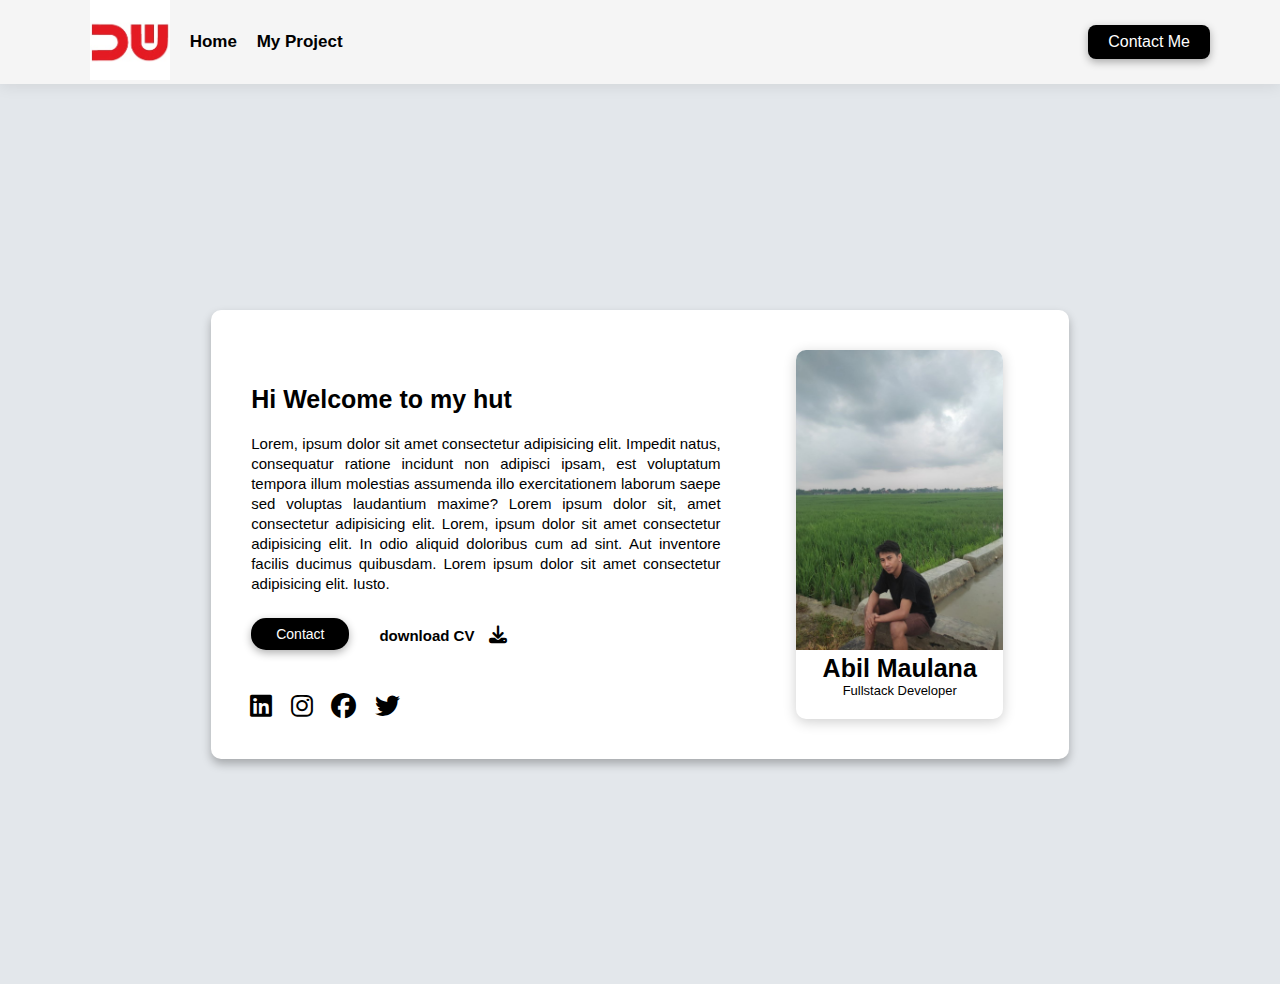
<file: index.html>
<!DOCTYPE html>
<html lang="en">
  <head>
    <meta charset="UTF-8" />
    <meta http-equiv="X-UA-Compatible" content="IE=edge" />
    <meta name="viewport" content="width=device-width, initial-scale=1.0" />
    <link rel="stylesheet" href="style.css" />
    <link
      rel="stylesheet"
      href="https://cdnjs.cloudflare.com/ajax/libs/font-awesome/6.1.1/css/all.min.css"
    />
    <title>Tugas Day 2</title>
  </head>
  <body>
   
    <!-- Navigasi header -->
    <nav>
      <ul>
        <li>
          <img src="./asset/Logo.jpg" alt="Logo" />
        </li>
        <li>
          <a href="index.html"> Home </a>
        </li>
        <li>
          <a href="https://github.com/abilmaullana"> My Project </a>
        </li>
      </ul>

      <div class="ContactMe">
        <a href="contact.html">
          <button>Contact Me</button>
        </a>
      </div>
    </nav>

    <!-- Main -->
    <section>
      <div class="container">
        <div class="main-left">
          <h1>Hi Welcome to my hut</h1>
          <p>
            Lorem, ipsum dolor sit amet consectetur adipisicing elit. Impedit
            natus, consequatur ratione incidunt non adipisci ipsam, est
            voluptatum tempora illum molestias assumenda illo exercitationem
            laborum saepe sed voluptas laudantium maxime? Lorem ipsum dolor sit,
            amet consectetur adipisicing elit. Lorem, ipsum dolor sit amet
            consectetur adipisicing elit. In odio aliquid doloribus cum ad sint.
            Aut inventore facilis ducimus quibusdam. Lorem ipsum dolor sit amet
            consectetur adipisicing elit. Iusto.
          </p>

          <div class="url-contact">
            <a href="https:/wa.me/6289652380113">
              <button>Contact</button>
            </a>

            <div class="linkCV">
              <a
                href="https://drive.google.com/file/d/1AEfbyV4gpOAznPq2Xi6vEkG1CbMMr4Ih/view"
                target="_blank"
              >
                <p style="cursor: pointer">
                  download CV
                  <span>
                    <i class="fa-solid fa-download"></i>
                  </span>
                </p>
              </a>
            </div>
          </div>

          <div class="sosmed">
            <a
              href="https://www.linkedin.com/in/" >
              <i class="fa-brands fa-linkedin"></i>
            </a>
            <a
              href="https://www.instagram.com/abilmaullana/" >
              <i class="fa-brands fa-instagram"></i>
            </a>
            <a
              href="https://www.facebook.com/Abil Maulana/">
              <i class="fa-brands fa-facebook"></i>
            </a>
            <a
              href="https://twitter.com/">
              <i class="fa-brands fa-twitter"></i>
            </a>
          </div>
        </div>

        <div class="main-right">
            <div class="card">
                <header>
                  <img
                    src="./asset/foto diri.jpg"
                    alt="FotoDiri"
                    width="100%"
                    height="300px"
                    style="object-fit: cover; text-align: center"
                  />
                </header>
                <div class="footer">
                  <h2>
                    Abil Maulana
                  </h2>
                  <p>Fullstack Developer</p>
                </div>
            </div>
        </div>
      </div>
    </section>

  </body>
</html>
</file>
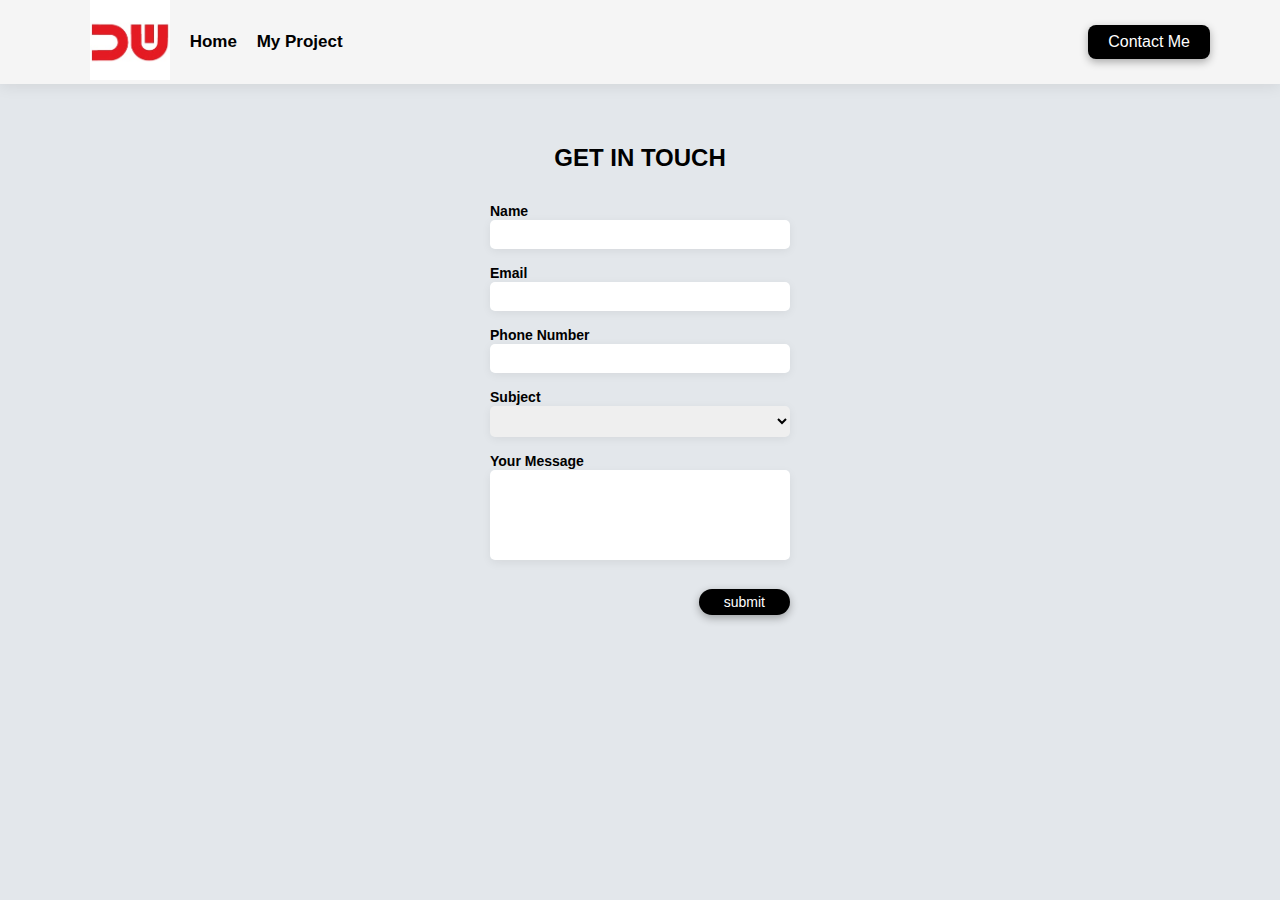
<file: Contact.html>
<!DOCTYPE html>
<html lang="en">
<head>
    <meta charset="UTF-8">
    <meta http-equiv="X-UA-Compatible" content="IE=edge">
    <meta name="viewport" content="width=device-width, initial-scale=1.0">
    <title>Contact</title>
    <link rel="stylesheet" href="contact.css">
</head>
<body>

     <!-- Navigasi Bar -->
     <nav>
        <ul>
          <li>
            <img src="./asset/Logo.jpg" alt="Logo" />
          </li>
          <li>
            <a href="index.html"> Home </a>
          </li>
          <li>
            <a href="https://github.com/abilmaullana"> My Project </a>
          </li>
        </ul>
  
        <div class="btnContact">
          <a href="#">
            <button>Contact Me</button>
          </a>
        </div>
      </nav>


      <!-- Main Form -->
      <section>
        <div class="container">

            <h1>GET IN TOUCH</h1>
    
            <form action="">
                <div>
                    <label for="name">Name</label><br>
                    <input type="text" id="name">
                </div>
                <div>
                    <label for="email">Email</label><br>
                    <input type="email" id="email">
                </div>
                <div>
                    <label for="phone">Phone Number</label><br>
                    <input type="number" id="phone">
                </div>
                <div>
                    <label for="subject">Subject</label><br>
                    <select id="subject">
                        <option></option>
                        <option>Frontend</option>
                        <option>Backend</option>
                        <option>UI/UX</option>
                    </select>
                </div>
                <div>
                    <label for="message">Your Message</label><br>
                    <textarea id="message" cols="40" rows="6"></textarea>
                </div>
                <div class="btnForm">
                    <button>submit</button>
                </div>
            </form>
        </div>
      </section>

</body>
</html>
</file>
<file: style.css>
* {
    margin: 0;
    padding: 0;
    box-sizing: border-box;
    font-family: Arial, Helvetica, sans-serif;
}

body {
    background-color: #E3E7EB;
}


/* Navigasi header */
nav {
    display: flex;
    padding: 0px 40px;
    background-color: whitesmoke;
    box-shadow: 0px 2px 15px rgba(0, 0, 0, 0.084);
}

nav ul {
    display: flex;
    flex: 1;
    padding-left: 30px;
    list-style: none;
    align-items: center;
    justify-content: space-evenly;
}

nav ul li img {
    width: 80px;
}

nav ul li a {
    color: black;
    text-decoration: none;
    font-size: 17px;
    font-weight: bold;
}

nav ul li a:hover {
    font-weight: lighter;
}

.ContactMe {
    flex: 3;
    display: flex;
    justify-content: flex-end;
    align-items: center;
}

.ContactMe button {
    cursor: pointer;
    margin-right: 30px;
    padding: 8px 20px;
    border: none;
    background-color: black;
    color: white;
    border-radius: 8px;
    font-size: 16px;
    box-shadow: 0px 3px 8px rgba(0, 0, 0, 0.315);
}


/* Main */
section {
    display: flex;
    align-items: center;
    justify-content: center;
    height: 100vh;
}

section .container {
    width: 67%;
    box-shadow: 0px 5px 10px rgba(0, 0, 0, 0.272);
    padding: 40px;
    display: flex;
    background-color: white;
    border-radius: 10px;
}


/* Section Main Left */
section .main-left {
    flex: 2;
    padding: 35px 50px 0px 0px;
}

section .main-left h1 {
    font-size: 25px;
    margin-bottom: 20px;
}

section .main-left p {
    font-size: 15px;
    line-height: 20px;
    text-align: justify;
    margin-bottom: 30px;
}

section .main-left .url-contact {
    display: flex;
    align-items: center;
    height: 40px;
    margin-top: -10px;
    margin-bottom: 15px;
}

section .main-left .url-contact button {
    margin-right: 30px;
    padding: 8px 25px;
    border: none;
    background-color: black;
    color: white;
    border-radius: 15px;
    font-size: 14px;
    cursor: pointer;
    box-shadow: 0px 3px 8px rgba(0, 0, 0, 0.315);
}

section .main-left .url-contact .linkCV {
    height: 17px;
}

section .main-left .url-contact .linkCV a {
    text-decoration: none; 
    color: black;
    font-weight: bold;
}

section .main-left .url-contact .linkCV a p {
    font-size: 15px;
}

section .main-left .url-contact .linkCV span {
    margin-left: 10px;
    font-size: 18px;
}

section .main-left .sosmed {
    margin-top: 40px;
    display: flex;
    width: 40%;
    justify-content: space-evenly; 
    margin-left: -20px;
}

section .main-left .sosmed i {
    font-size: 25px;
}

section .main-left .sosmed a {
    text-decoration: none; 
    color: black
}


/* Section Main Right */
section .main-right {
    flex: 1.1;
    display: flex;
    justify-content: center;
}

section .main-right .card {
    width: 80%;
    box-shadow: 0px 3px 13px rgba(0, 0, 0, 0.194);
    border-radius: 10px;
}

section .main-right .card .footer {
    height: 60px;
    text-align: center;
}

section .main-right .card header img {
    border-top-left-radius: 10px;
    border-top-right-radius: 10px;
}

section .main-right .card .footer h2 {
    margin: 0px;
    font-family: sans-serif;
    font-size: 25px;
}

section .main-right .card .footer p {
    font-size: 13px;
    font-weight: 500; 
    margin-bottom: 5px;
}
</file>
<file: contact.css>
* {
    margin: 0;
    padding: 0;
    box-sizing: border-box;
    font-family: Arial, Helvetica, sans-serif;
}

body {
    background-color: #E3E7EB;
}

/* Navbar */
nav {
    display: flex;
    padding: 0px 40px;
    background-color: whitesmoke;
    box-shadow: 0px 2px 15px rgba(0, 0, 0, 0.084);
}

nav ul {
    display: flex;
    flex: 1;
    padding-left: 30px;
    list-style: none;
    align-items: center;
    justify-content: space-evenly;
}

nav ul img {
    width: 80px;
}

nav ul li a {
    color: black;
    text-decoration: none;
    font-size: 17px;
    font-weight: bold;
}

nav ul li a:hover {
    font-weight: lighter;
}

.btnContact {
    flex: 3;
    display: flex;
    justify-content: flex-end;
    align-items: center;
}

.btnContact button {
    cursor: pointer;
    margin-right: 30px;
    padding: 8px 20px;
    border: none;
    background-color: black;
    color: white;
    border-radius: 8px;
    font-size: 16px;
    box-shadow: 0px 3px 8px rgba(0, 0, 0, 0.315);
}


/* Main Form */
section {
    display: flex;
    justify-content: center;
    align-items: center;
    padding: 60px 0px;
}

.container {
    width: 300px;
}

.container h1 {
    font-size: 1.5rem;
    text-align: center;
    margin-bottom: 30px;
    font-weight: bold;
}

.container form input,select {
    width: 100%;
    margin-bottom: 15px;
    padding: 7px 10px;
    border: none;
    box-shadow: 0px 2px 10px rgba(0, 0, 0, 0.064);
    border-radius: 5px;
}

.container form
input::-webkit-outer-spin-button,
input::-webkit-inner-spin-button {
    -webkit-appearance: none;
}

.container form textarea {
    border: none;
    box-shadow: 0px 3px 10px rgba(0, 0, 0, 0.064);
    border-radius: 5px;
    resize: none;
    width: 100%;
}

.container form label {
    font-size: 14px;
    font-weight: 600;
    margin-bottom: 5px;
}

.container form .btnForm {
    width: 100%;
    display: flex;
    justify-content: flex-end;

}

.container form button {
    cursor: pointer;
    padding: 5px 25px;
    border: none;
    margin-top: 25px;
    background-color: black;
    color: white;
    border-radius: 20px;
    font-size: 14px;
    text-align: end;
    box-shadow: 0px 3px 8px rgba(0, 0, 0, 0.315);
}
</file>
